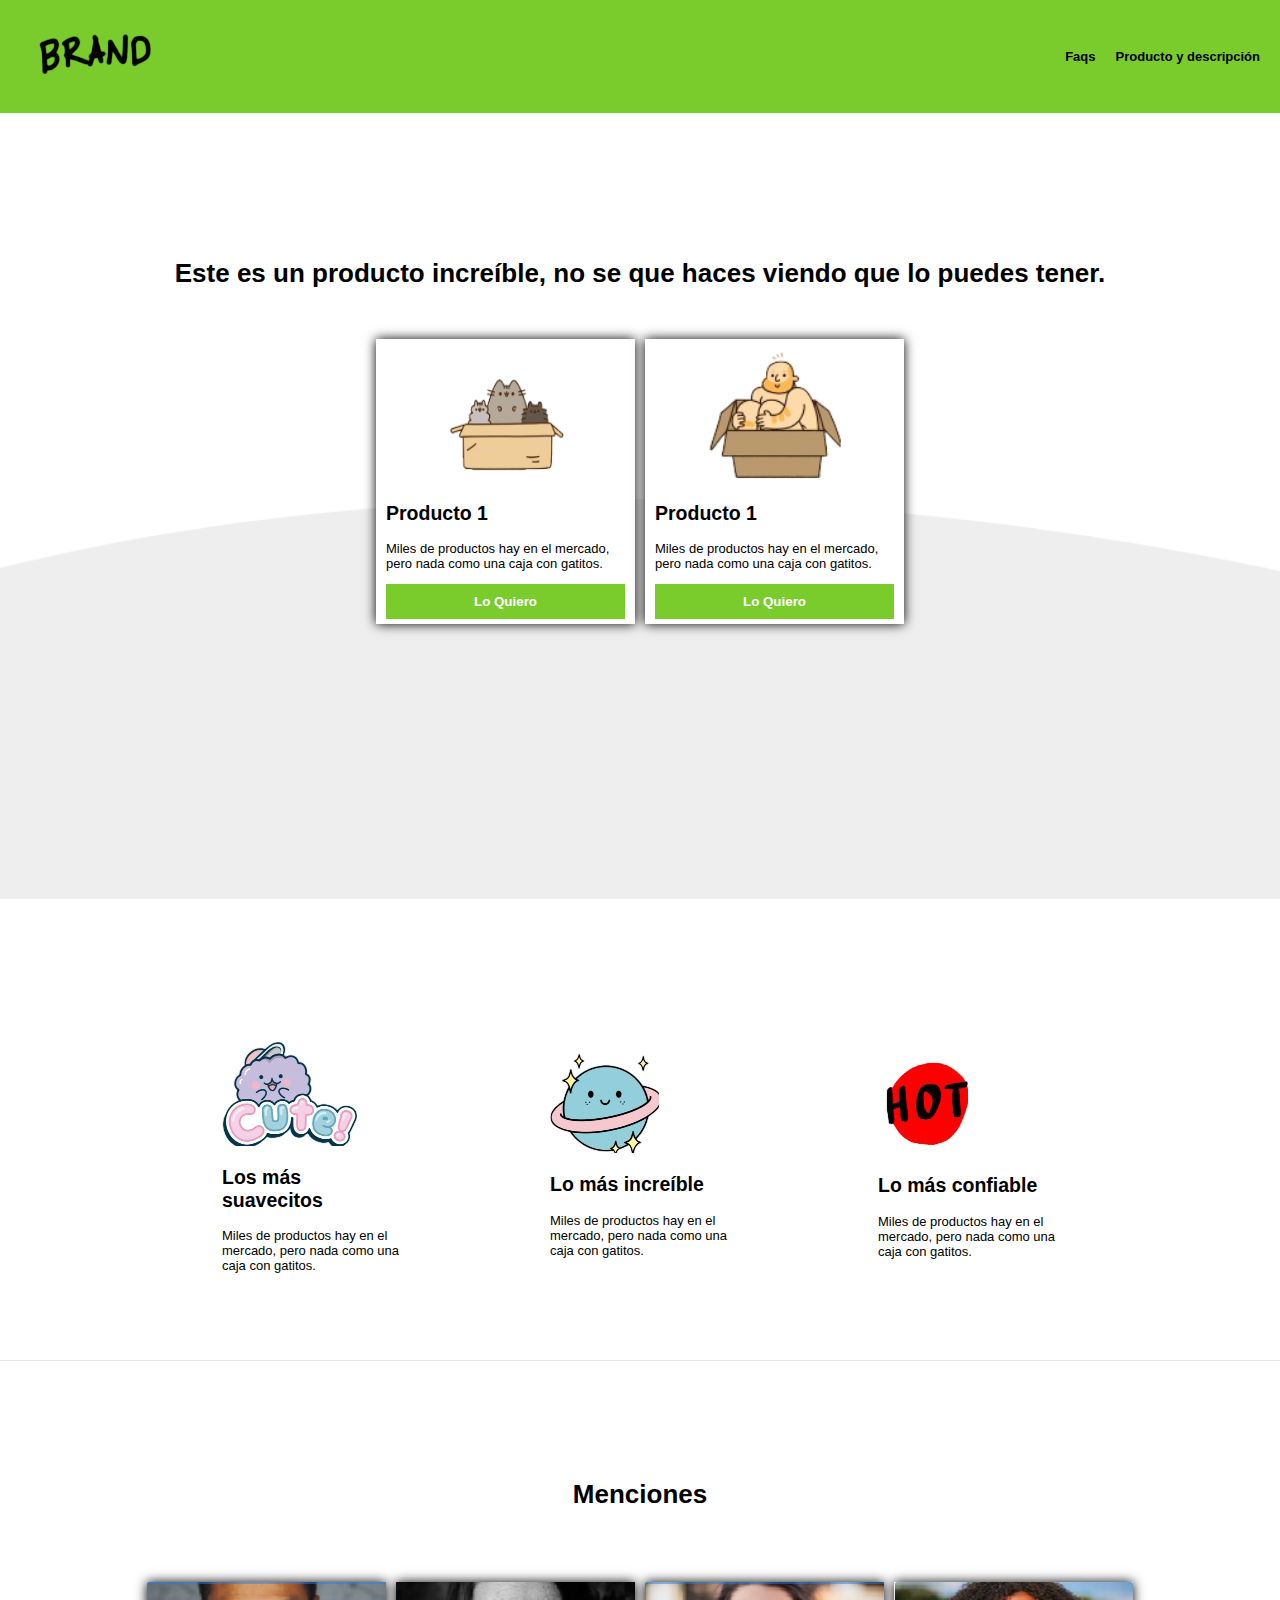
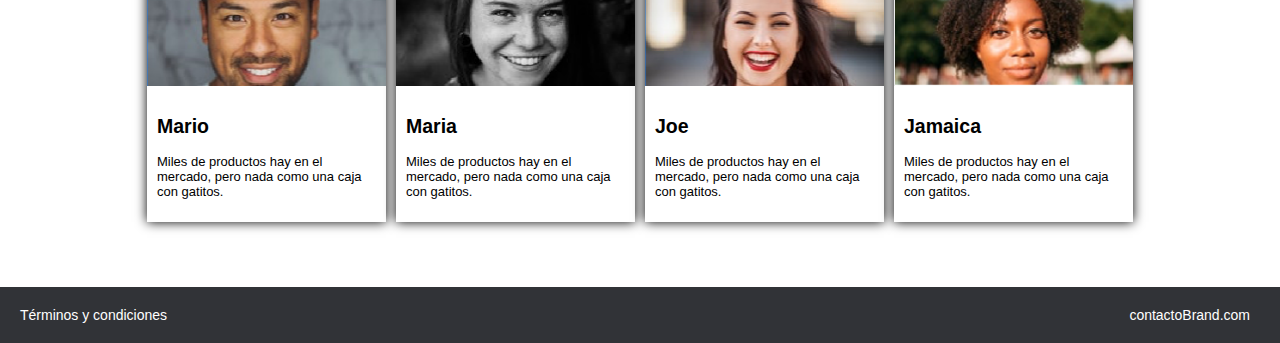
<file: index.html>
<!DOCTYPE html>
<html lang="en">
<head>
    <meta charset="UTF-8">
    <meta name="viewport" content="width=device-width, initial-scale=1.0">
    <title>Home</title>
    <link rel="stylesheet" href="css/styles.css">
    <link rel="stylesheet" href="css/mobile.css">
    <link rel="stylesheet" href="css/animation.css">
</head>
<body>
 <!-------***** navbar -->
    <nav class="fadeInDown">
        <image-navbar>
            <a href="index.html">
                <img src="images/logo.png" alt="logo">
            </a>
        </image-navbar>
        <ul>
            <li><a href="#">Faqs</a></li>
            <li><a href="catalog.html">Producto y descripción</a></li>
        </ul>
    </nav>
 <!-------***** navbar -->

 <!-------***** main section -->
    <div class="main-section fadeIn">
        <h1>Este es un producto increíble, no se que haces viendo que lo puedes tener.</h1>
    </div>
 <!-------***** main section -->

 <!-------***** products -->
    <div class="products-section">
        <div class="product-content fadeInUp">
            <div class="image-product">
                <img src="images/gato.png" alt="">
            </div>
            <h2>Producto 1</h2>
            <p>Miles de productos hay en el mercado, pero nada como una caja con gatitos.</p>
            <a href="venta.html">
                <button class="main-button">Lo Quiero</button>
            </a>
        </div>
        <div class="product-content fadeInUp">
            <div class="image-product">
                <img src="images/calvo.png" alt="">
            </div>
            <h2>Producto 1</h2>
            <p>Miles de productos hay en el mercado, pero nada como una caja con gatitos.</p>
            <a href="venta.html">
                <button class="main-button">Lo Quiero</button>
            </a>
        </div>
    </div>
 <!-------***** products -->

 <!-------***** categories -->
    <div class="categories-section">
        <div class="categorie-content">
            <div class="image-categorie">
                <img src="images/cute.png" alt="">
            </div>
            <h2>Los más suavecitos</h2>
            <p>Miles de productos hay en el mercado, pero nada como una caja con gatitos.</p>
        </div>
        <div class="categorie-content">
            <div class="image-categorie">
                <img src="images/planet.png" alt="">
            </div>
            <h2>Lo más increíble</h2>
            <p>Miles de productos hay en el mercado, pero nada como una caja con gatitos.</p>
        </div>
        <div class="categorie-content">
            <div class="image-categorie">
                <img src="images/hot.png" alt="">
            </div>
            <h2>Lo más confiable </h2>
            <p>Miles de productos hay en el mercado, pero nada como una caja con gatitos.</p>
        </div>
    </div>
 <!-------***** categories -->

 <!-------***** mentions -->
    <div class="allmention">
        <h1>Menciones</h1>
        <div class="mentions-section">
            <div class="mention-content">
                <div class="image-mention">
                    <img src="images/Mario.png" alt="">
                </div>
                <div class="text-mention">
                    <h2>Mario</h2>
                    <p>Miles de productos hay en el mercado, pero nada como una caja con gatitos.</p>
                </div>
            </div>
            <div class="mention-content">
                <div class="image-mention">
                    <img src="images/Maria.png" alt="">
                </div>
                <div class="text-mention">
                    <h2>Maria</h2>
                    <p>Miles de productos hay en el mercado, pero nada como una caja con gatitos.</p>
                </div>
            </div>
            <div class="mention-content">
                <div class="image-mention">
                    <img src="images/Joe.png" alt="">
                </div>
                <div class="text-mention">
                    <h2>Joe</h2>
                    <p>Miles de productos hay en el mercado, pero nada como una caja con gatitos.</p>
                </div>
            </div>
            <div class="mention-content">
                <div class="image-mention">
                    <img src="images/Jamaica.png" alt="">
                </div>
                <div class="text-mention">
                    <h2>Jamaica</h2>
                    <p>Miles de productos hay en el mercado, pero nada como una caja con gatitos.</p>
                </div>
            </div>
        </div>              
    </div>
 <!-------***** mentions -->

 <!-------***** footer -->
    <footer>
        <div class="option">Términos y condiciones</div>
        <div class="option-contacto"><a href="mailto:davicii220@gmail.com" target="_blank">contactoBrand.com</a></div>
    </footer>
 <!-------***** footer -->
</body>
</html>
</file>
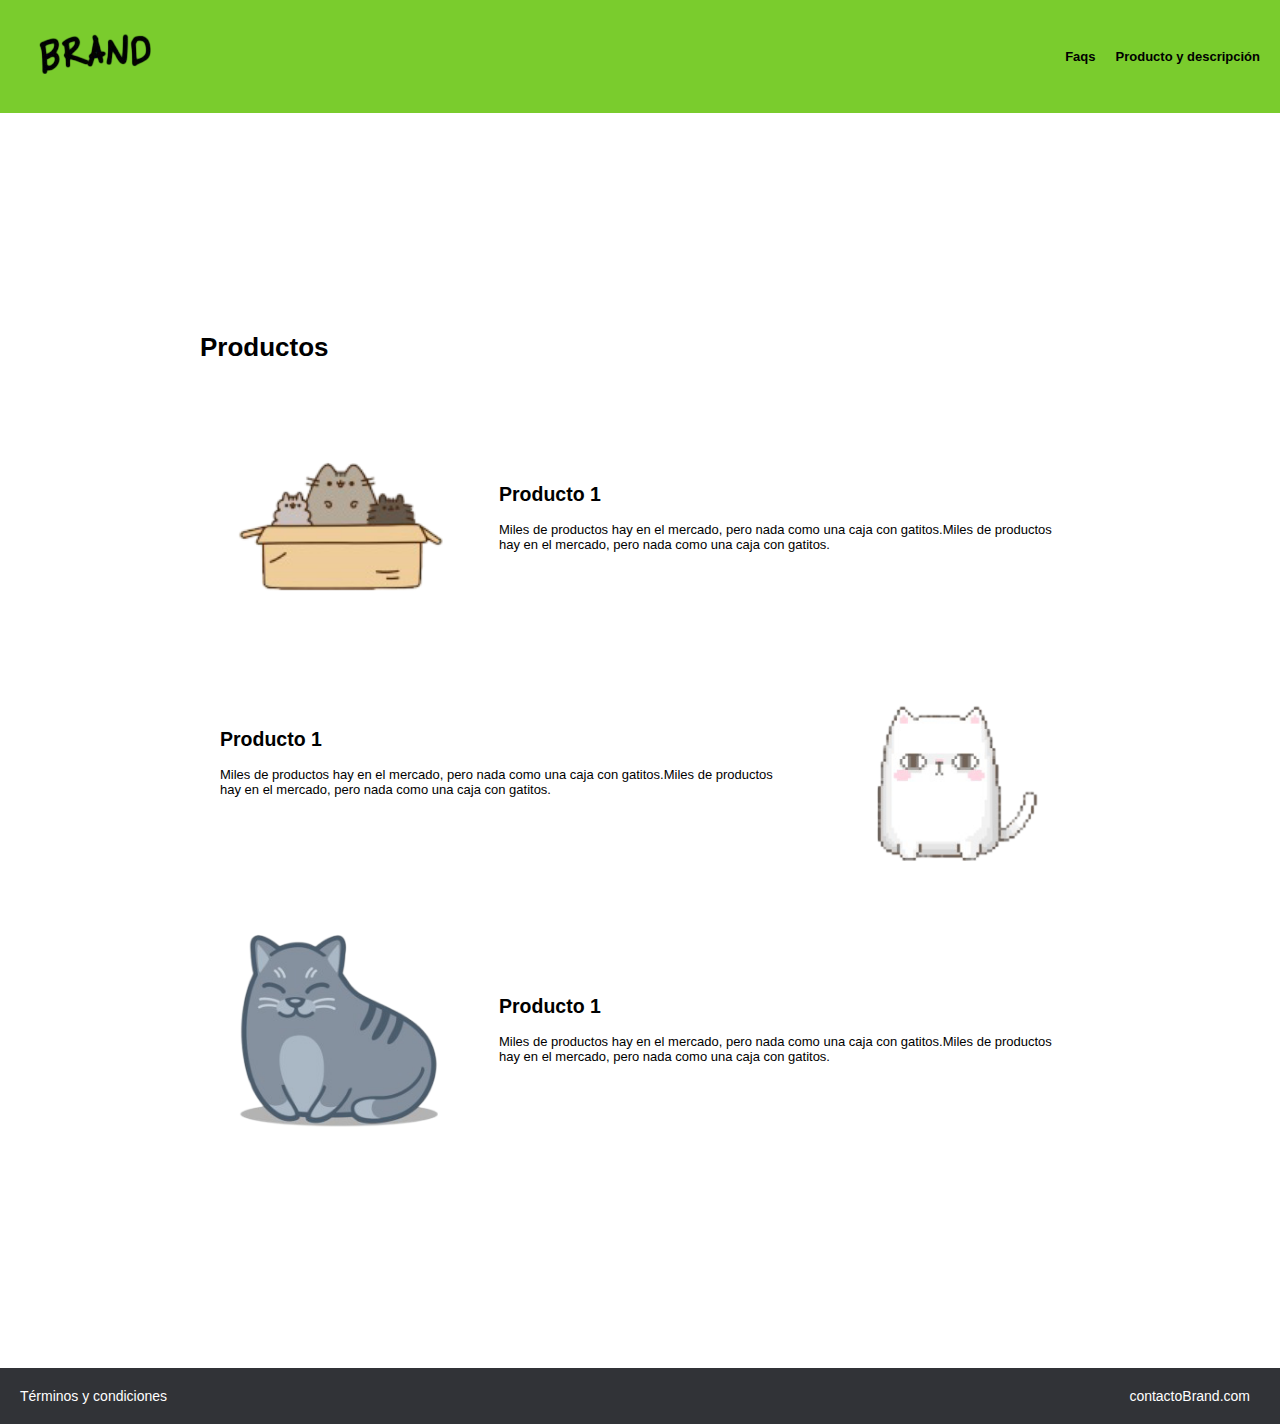
<file: catalog.html>
<!DOCTYPE html>
<html lang="en">
<head>
    <meta charset="UTF-8">
    <meta name="viewport" content="width=device-width, initial-scale=1.0">
    <title>Catalogo de Productos</title>
    <link rel="stylesheet" href="css/grid.css">
    <link rel="stylesheet" href="css/styles.css">
    <link rel="stylesheet" href="css/mobile.css">
    <link rel="stylesheet" href="css/animation.css">
</head>
<body>
 <!-------***** navbar -->
    <nav class="fadeInDown">
        <image-navbar>
            <a href="index.html">
                <img src="images/logo.png" alt="">
            </a>
        </image-navbar>
        <ul>
            <li><a href="#">Faqs</a></li>
            <li><a href="catalog.html">Producto y descripción</a></li>
        </ul>
    </nav>
 <!-------***** navbar -->
    <div class="container">
        <div class="row">
            <div class="col-2">
                <div class="title-catalog">
                    <h1>Productos</h1>
                </div>
            </div>
        </div>

        <div class="row">
            <div class="col-12">
                <div class="catalogall">
                    <div class="catalog-products">
                        <div class="image-catalog">
                            <img src="images/gato.png" alt="">
                        </div>
                    </div>
                    <div class="catalog-products">
                        <h2>Producto 1</h2>
                        <p>Miles de productos hay en el mercado, pero nada como una caja con gatitos.Miles de productos hay en el mercado, pero nada como una caja con gatitos.</p>
                    </div>
                </div>
                
                <div class="catalogall">
                    <div class="catalog-products">
                        <h2>Producto 1</h2>
                        <p>Miles de productos hay en el mercado, pero nada como una caja con gatitos.Miles de productos hay en el mercado, pero nada como una caja con gatitos.</p>
                    </div>
                    <div class="catalog-products">
                        <div class="image-catalog">
                            <img src="images/gato1.png" alt="">
                        </div>
                    </div>
                </div>

                <div class="catalogall">
                    <div class="catalog-products">
                        <div class="image-catalog">
                            <img src="images/gato2.png" alt="">
                        </div>
                    </div>
                    <div class="catalog-products">
                        <h2>Producto 1</h2>
                        <p>Miles de productos hay en el mercado, pero nada como una caja con gatitos.Miles de productos hay en el mercado, pero nada como una caja con gatitos.</p>
                    </div>
                </div>
            </div>
            
        </div>
        
    </div>
 

 <!-------***** footer -->
 <footer>
    <div class="option">Términos y condiciones</div>
    <div class="option-contacto"><a href="mailto:davicii220@gmail.com" target="_blank">contactoBrand.com</a></div>
</footer>     
 <!-------***** footer -->
</body>
</html>
</file>
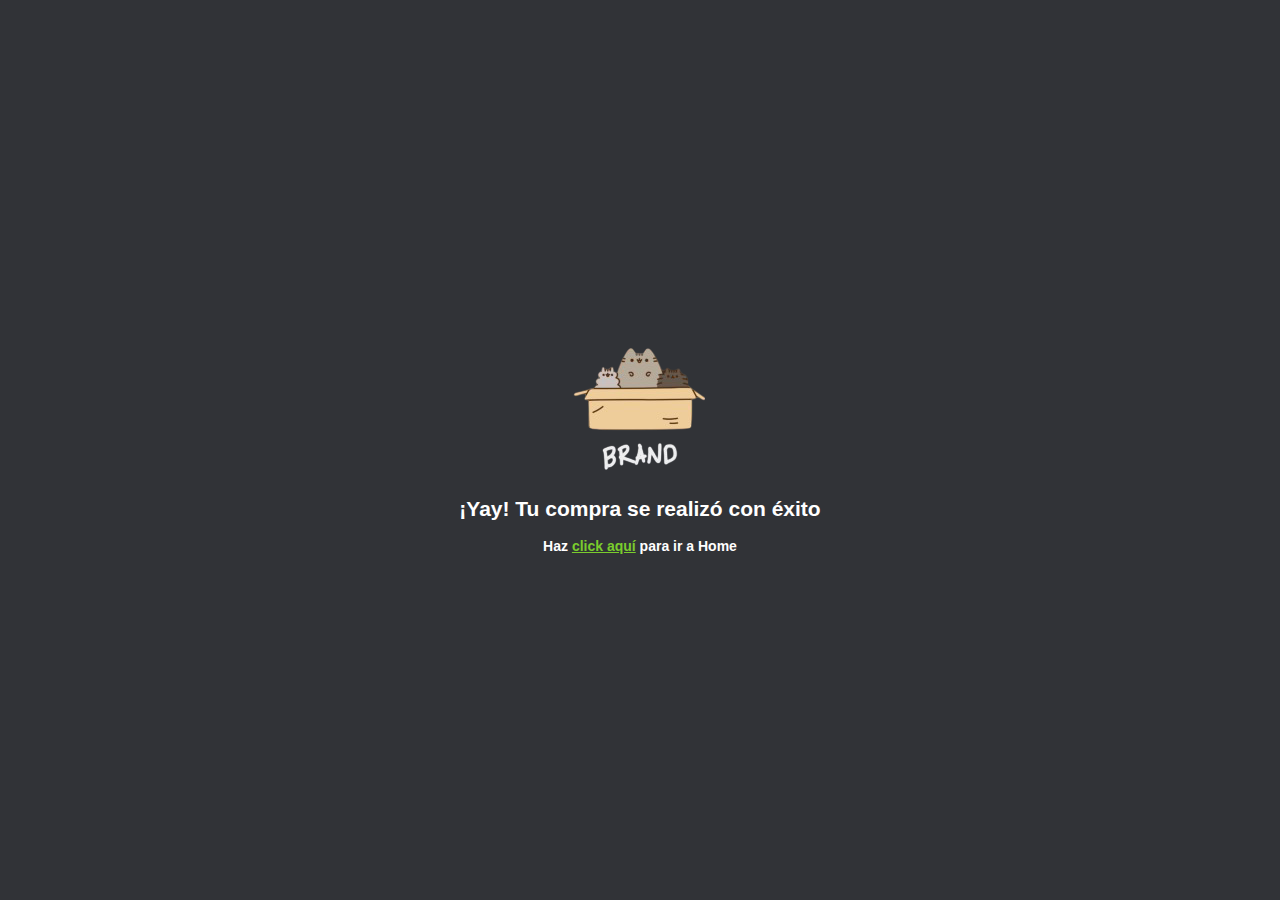
<file: exito.html>
<!DOCTYPE html>
<html lang="es">
<head>
    <meta charset="UTF-8">
    <meta name="viewport" content="width=device-width, initial-scale=1.0">
    <title>ÉXITO</title>
    <link rel="stylesheet" href="css/styles.css">
    <link rel="stylesheet" href="css/animation.css">
    <link rel="stylesheet" href="css/mobile.css">
    <link rel="stylesheet" href="css/paypal.css">
</head>
<body>
    <div class="exito-content">
        <img src="images/logo blanco y gato.png" alt="">
        <h2>¡Yay! Tu compra se realizó con éxito</h2>
        <p>Haz <a href="index.html">click aquí</a> para ir a Home</p>
    </body>
    </div>
</html>
</file>
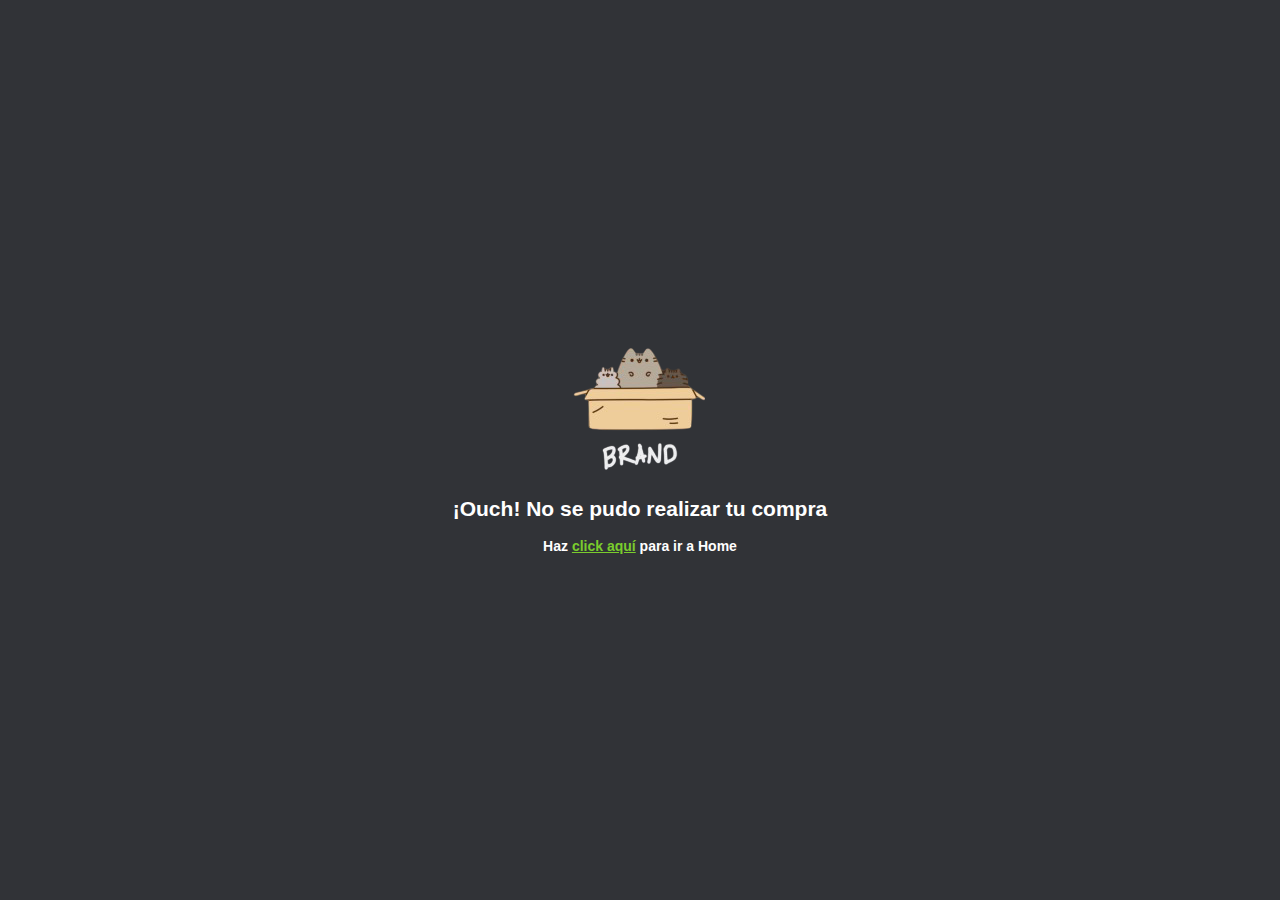
<file: falla.html>
<!DOCTYPE html>
<html lang="es">
<head>
    <meta charset="UTF-8">
    <meta name="viewport" content="width=device-width, initial-scale=1.0">
    <title>FALLA</title>
    <link rel="stylesheet" href="css/styles.css">
    <link rel="stylesheet" href="css/animation.css">
    <link rel="stylesheet" href="css/mobile.css">
    <link rel="stylesheet" href="css/paypal.css">
</head>
<body>
    <div class="exito-content">
        <img src="images/logo blanco y gato.png" alt="">
        <h2>¡Ouch! No se pudo realizar tu compra</h2>
        <p>Haz <a href="index.html">click aquí</a> para ir a Home</p>
    </body>
    </div>
</html>
</file>
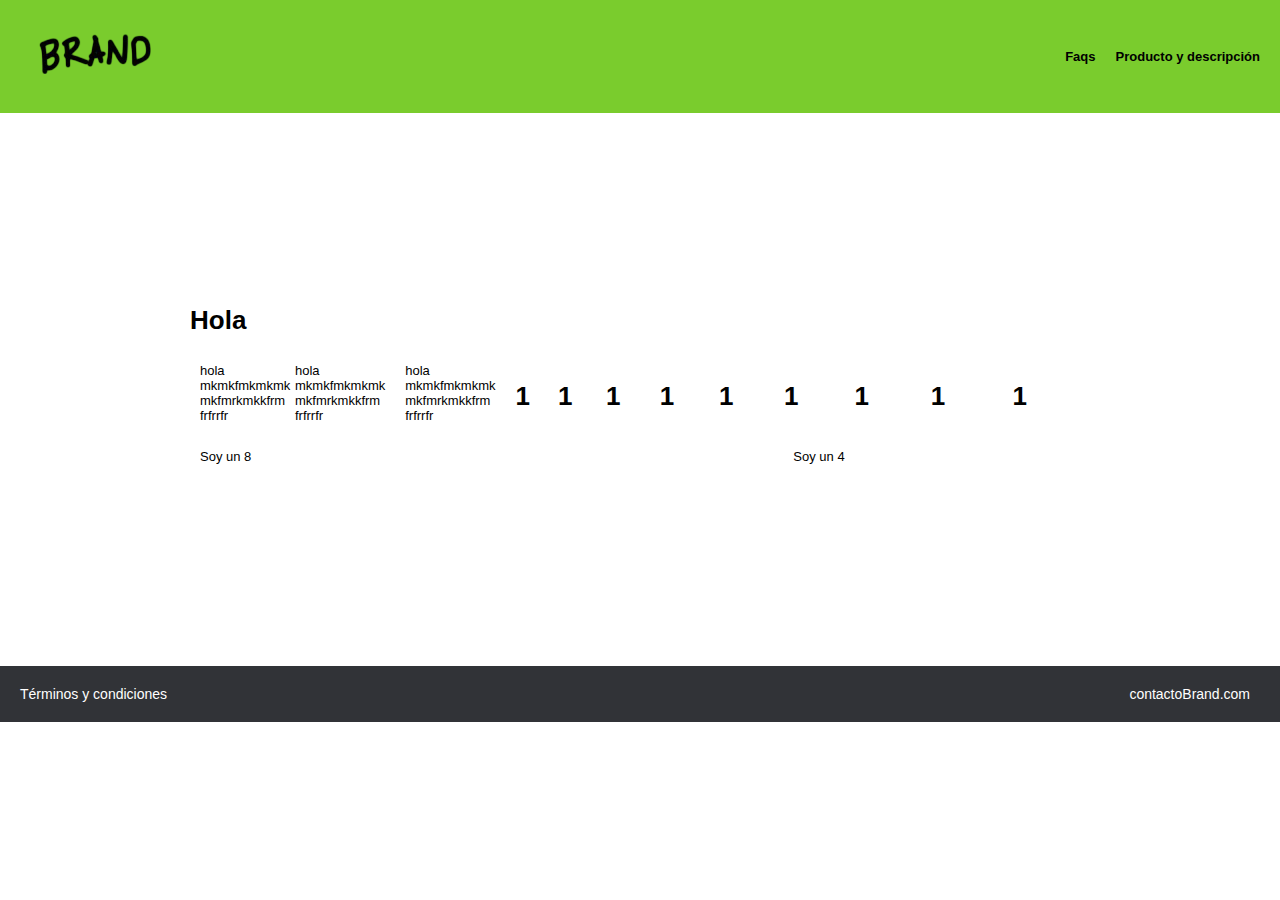
<file: product.html>
<!DOCTYPE html>
<html lang="en">
<head>
    <meta charset="UTF-8">
    <meta name="viewport" content="width=device-width, initial-scale=1.0">
    <title>Productos</title>
    <link rel="stylesheet" href="css/grid.css">
    <link rel="stylesheet" href="css/styles.css">
    <link rel="stylesheet" href="css/mobile.css">
    <link rel="stylesheet" href="css/animation.css">
</head>
<body>
 <!-------***** navbar -->
    <nav class="fadeInDown">
        <image-navbar>
            <img src="images/logo.png" alt="">
        </image-navbar>
        <ul>
            <li><a href="#">Faqs</a></li>
            <li><a href="#">Producto y descripción</a></li>
        </ul>
    </nav>
 <!-------***** navbar -->
    <div class="container">
        <h1>Hola</h1>
        <div class="row">
            <div class="col-1">hola mkmkfmkmkmk mkfmrkmkkfrm frfrrfr</div>
            <div class="col-2">hola mkmkfmkmkmk mkfmrkmkkfrm frfrrfr</div>
            <div class="col-3">hola mkmkfmkmkmk mkfmrkmkkfrm frfrrfr</div>
            <div class="col-4"><h1>1</h1></div>
            <div class="col-5"><h1>1</h1></div>
            <div class="col-6"><h1>1</h1></div>
            <div class="col-7"><h1>1</h1></div>
            <div class="col-8"><h1>1</h1></div>
            <div class="col-9"><h1>1</h1></div>
            <div class="col-10"><h1>1</h1></div>
            <div class="col-11"><h1>1</h1></div>
            <div class="col-12"><h1>1</h1></div>
        </div>
        <div class="row">
            <div class="col-8">Soy un 8</div>
            <div class="col-4">Soy un 4</div>
        </div>
    </div>
 

 <!-------***** footer -->
 <footer>
    <div class="option">Términos y condiciones</div>
    <div class="option-contacto"><a href="mailto:davicii220@gmail.com">contactoBrand.com</a></div>
</footer>     
 <!-------***** footer -->
</body>
</html>
</file>
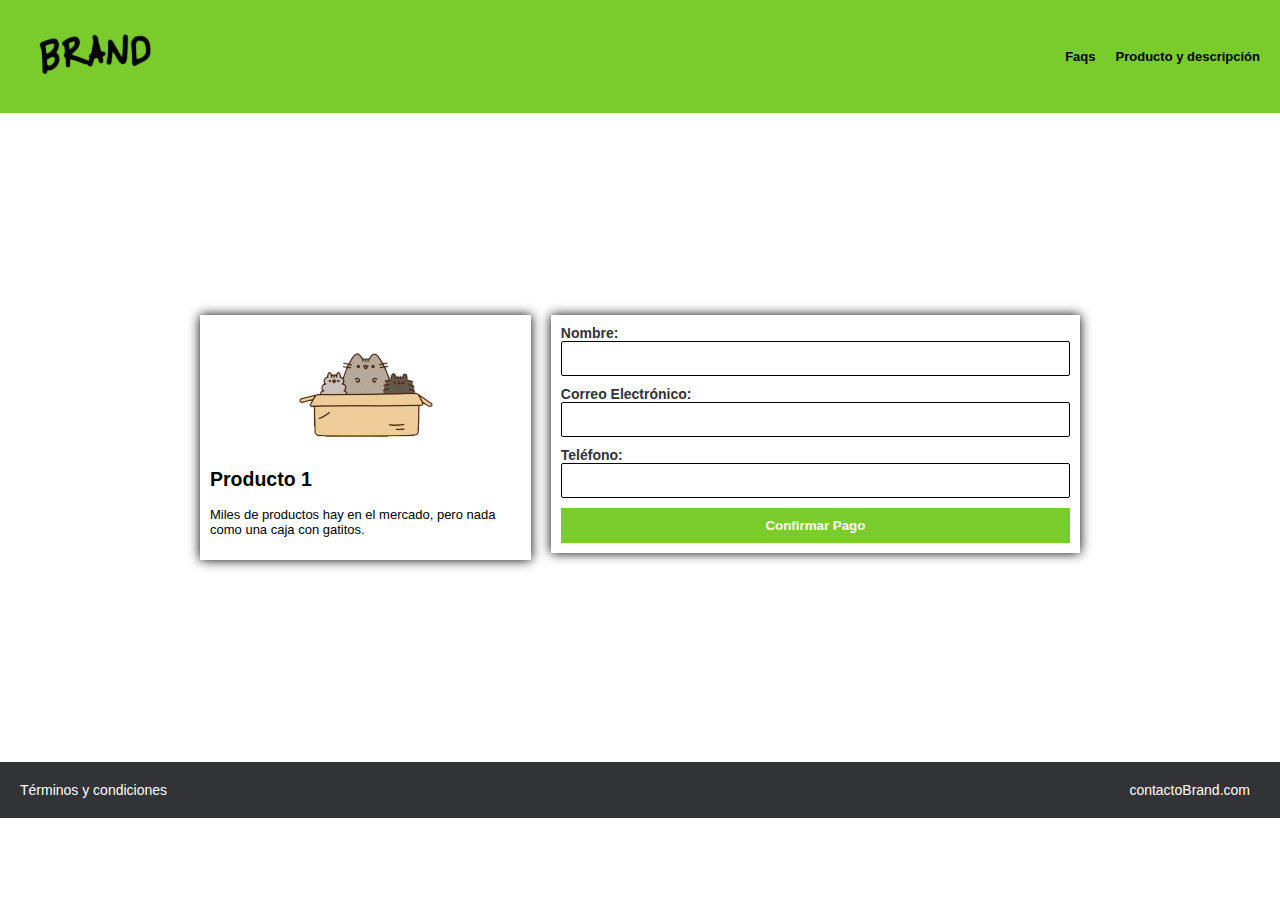
<file: venta.html>
<!DOCTYPE html>
<html lang="en">
<head>
    <meta charset="UTF-8">
    <meta name="viewport" content="width=device-width, initial-scale=1.0">
    <title>Productos</title>
    <link rel="stylesheet" href="css/grid.css">
    <link rel="stylesheet" href="css/styles.css">
    <link rel="stylesheet" href="css/mobile.css">
    <link rel="stylesheet" href="css/animation.css">
</head>
<body>
 <!-------***** navbar -->
    <nav class="fadeInDown">
        <image-navbar>
            <img src="images/logo.png" alt="">
        </image-navbar>
        <ul>
            <li><a href="#">Faqs</a></li>
            <li><a href="#">Producto y descripción</a></li>
        </ul>
    </nav>
 <!-------***** navbar -->
    <div class="container">
        <div class="row">
            <div class="col-5">
                <div class="modulo-pago">
                    <div class="image-modulo-pago">
                        <img src="images/gato.png" alt="">
                    </div>
                    <h2>Producto 1</h2>
                    <p>Miles de productos hay en el mercado, pero nada como una caja con gatitos.</p>
                </div>
            </div>
            <div class="col-8">
                <div class="modulo-pago">
                    <form action="https://www.paypal.com/cgi-bin/webscr?cmd=_s-xclick&hosted_button_id=DVVP2BBWPAUBW" method="post">
                        <label for="name">Nombre:</label>
                        <br>
                        <input type="text" placeholder="" name="name" class="data">
                        <br>

                        <label for="email">Correo Electrónico:</label>
                        <br>
                        <input type="email" placeholder="" name="email" class="data">
                        <br>

                        <label for="phone">Teléfono:</label>
                        <br>
                        <input type="phone" placeholder="" name="phone" class="data">
                        <br>
                        <input type="submit" class="main-button" value="Confirmar Pago">
                    </form>
                </div>
            </div>
        </div>
    </div>
 

 <!-------***** footer -->
    <footer>
        <div class="option">Términos y condiciones</div>
        <div class="option-contacto"><a href="mailto:davicii220@gmail.com" target="_blank">contactoBrand.com</a></div>
    </footer> 
 <!-------***** footer -->
</body>
</html>
</file>
<file: css/styles.css>
/* -----variables----- */
:root{
    /* colors */
    --green-color: #7ACC2D;
    --black-color: #000000;
    --white-color: #FFFFFF;
    --gray-color: #313337;
    /* colors */

    /* padding */
    --space-10px: 10px;
    /* padding */

    /* box shadow */
    --box-shadow: 0 0 11px;
    /* box shadow */
}
/* -----variables----- */
html,body{
    margin: 0;
    padding: 0%;
    font-family: helvetica;
    font-size: 13px;
}
/* ------------****navbar */
nav{
    background-color: var(--green-color);
    display: flex;
    justify-content: space-between;
    padding: var(--space-10px);
    align-items: center;
}
nav ul{
    display: flex;
    list-style: none;
}
nav ul li a{
    text-decoration: none;
    padding: var(--space-10px);
    color: var(--black-color);
    font-weight: bold;
}
nav ul li a:hover{
    color: var(--white-color);
}
/* ------------****navbar */

/* ------------****main section */
.main-section{
    text-align: center;
    padding: 10%;
}
/* ------------****main section */

/* ------------****products */
.products-section{
    background-image: url(../images/fondo.png);
    height: 400px;
    background-position: center top;
    background-size: cover;
    display: flex;
    justify-content: center;
    margin-top: 5%;
}
.product-content{
    background-color: var(--white-color);
    box-shadow: var(--box-shadow) var(--black-color);
    padding: var(--space-10px);
    width: 239px;
    height: 265px;
    margin: 5px;
    margin-top: -160px;
}
.image-product{
    text-align: center;
}
.image-product img{
    width: 134px;
    height: 134px;
}
.main-button{
    width: 100%;
    padding: var(--space-10px);
    background-color: var(--green-color);
    border: none;
    color: var(--white-color);
    font-weight: bold;
    cursor: pointer;
}
.main-button:hover{
    color: var(--black-color);
    background-color: greenyellow;
}
/* ------------****products */

/* ------------****categories */
.categories-section{
    display: flex;
    justify-content: center;
    align-items: center;
    margin-top: 5%;
    border-bottom: 1px solid rgb(231, 230, 230);
}
.categorie-content{
    width: 180px;
    padding: var(--space-10px);
    margin: 5%;
    margin-top: 5%;
}
/* ------------****categories */

/* ------------****mentions */
.allmention{
    margin-bottom: 60px;
}
.allmention h1{
    text-align: center;
    padding-top: 100px;
}
.mentions-section{
    display: flex;
    justify-content: center;
    padding-top: 50px;
}
.mention-content{
    width: 239px;
    background-color: var(--white-color);
    box-shadow: var(--box-shadow) var(--black-color);
    margin: 5px;
}
.image-mention{
    text-align: center;
}
.image-mention img{
    width: 239px;
    height: 104px;
}
.text-mention{
    padding: var(--space-10px);
}
/* ------------****mentions */

/* --------catalog------ */
.title-catalog{
    align-content: left;
}
.catalogall{
    display: flex;
}
.catalog-products{
    align-content: center;
    margin: 20px;
}
.image-catalog{
    text-align: center;
}
.image-catalog img{
    width: 239px;
}
/* --------catalog------ */

/* ******FORM PAGE****** */
/* module card */
.container{
    margin-top: 15%;
    margin-bottom: 15%;
}
.modulo-pago{
    background-color: var(--white-color);
    box-shadow: var(--box-shadow);
    padding: var(--space-10px);
}
.image-modulo-pago{
    text-align: center;
}

/* form */
.modulo-pago form label{
    font-size: 14px;
    color: var(--gray-color);
    font-weight: 600;
}
.modulo-pago input.data{
    margin-bottom: var(--space-10px);
    width: 100%;
    height: 35px;
    border-radius: 2px;
    border: 1px solid var(--black-color);
    box-sizing: border-box;
}

/* ******FORM PAGE****** */


/* ------------****footer */
footer{
    background-color: var(--gray-color);
    padding: 20px;
    display: flex;
    justify-content: space-between;
    color: var(--white-color);
    cursor: pointer;
}
footer .option{
    font-size: 14px;
}
footer .option-contacto a{
    padding: var(--space-10px);
    font-size: 14px;
    color: var(--white-color);
    text-decoration: none;
}
footer .option:hover{
    color: gray;
}
footer .option-contacto a:hover{
    color: gray;
}
/* ------------****footer */
</file>
<file: css/mobile.css>
@media(max-width: 900px){
    .main-section{
        padding-bottom: 20%;
    }
    .product-content{
        height: 272px;
    }
    .categories-section{
        display: inherit;
        justify-items: center;
    }
    .mentions-section{
        display: inherit;
        justify-items: center;
    }
    .mention-content{
        margin: 10px;
    }
}
</file>
<file: css/animation.css>
.fadeIn{
    -webkit-animation-duration: 2s;
    -webkit-animation-fill-mode: both;
    -webkit-animation-name: fadeIn; 
    animation-duration: 8s;
    animation-fill-mode: both;
    animation-name: fadeIn;  
}
@keyframes fadeIn{
    from{
        opacity: 0;
    }
    to{
        opacity: 1;
    }
}


.fadeInDown{
    -webkit-animation-duration: 2s;
    -webkit-animation-fill-mode: both;
    -webkit-animation-name: fadeInDown; 
    animation-duration: 2s;
    animation-fill-mode: both;
    animation-name: fadeInDown;  
}
@keyframes fadeInDown{
    from{
        opacity: 0;
        -webkit-transform: translate3d(0,-100%,0);
        transform: translate3d(0,-100%,0);
    }
    to{
        opacity: 1;
        -webkit-transform: translate3d(0,0,0);
        transform: translate3d(0,0,0);
    }
}


.fadeInUp{
    -webkit-animation-duration: 2s;
    -webkit-animation-fill-mode: both;
    -webkit-animation-name: fadeInUp; 
    animation-duration: 2s;
    animation-fill-mode: both;
    animation-name: fadeInUp;  
}
@keyframes fadeInUp{
    from{
        opacity: 0;
        -webkit-transform: translate3d(0,100%,0);
        transform: translate3d(0,100%,0);
    }
    to{
        opacity: 1;
        -webkit-transform: translate3d(0,0,0);
        transform: translate3d(0,0,0);
    }
}
</file>
<file: css/grid.css>
.container{
    max-width: 900px;
    margin: auto;
}
.row{
    display: flex;
}
.col-1{
    width: 8.333333333333333%;
}
.col-2{
    width: 16.66666666666667%;
}
.col-3{
    width: 25%;
}
.col-4{
    width: 33.33333333333333%;
}
.col-5{
    width: 41.66666666666667%;
}
.col-6{
    width: 50%;
}
.col-7{
    width: 58.33333333333333%;
}
.col-8{
    width: 66.66666666666666%;
}
.col-9{
    width: 75%;
}
.col-10{
    width: 83.33333333333333%;
}
.col-11{
    width: 91.66666666666666%;
}
.col-12{
    width: 100%;
}

.col-1,.col-2,.col-3,.col-4,.col-5,.col-6,.col-7,.col-8,.col-9,.col-10,.col-11,.col-12 {
    padding: 10px;
}

@media (max-width: 900px) {
    .row{
        display: inherit;
    }
    .col-1,.col-2,.col-3,.col-4,.col-5,.col-6,.col-7,.col-8,.col-9,.col-10,.col-11,.col-12 {
        max-width: 100%;
    }
}
</file>
<file: css/paypal.css>
body{
    background-color:  #313337;
    justify-items: center;
    text-align: center;
    color: var(--white-color);
    font-size: 14px;
    font-weight: bold;
    align-content: center;
    height: 100vh;
}
.exito-content p a {
    color: var(--green-color);
}
.exito-content p a:hover{
    color: greenyellow;
}
</file>
